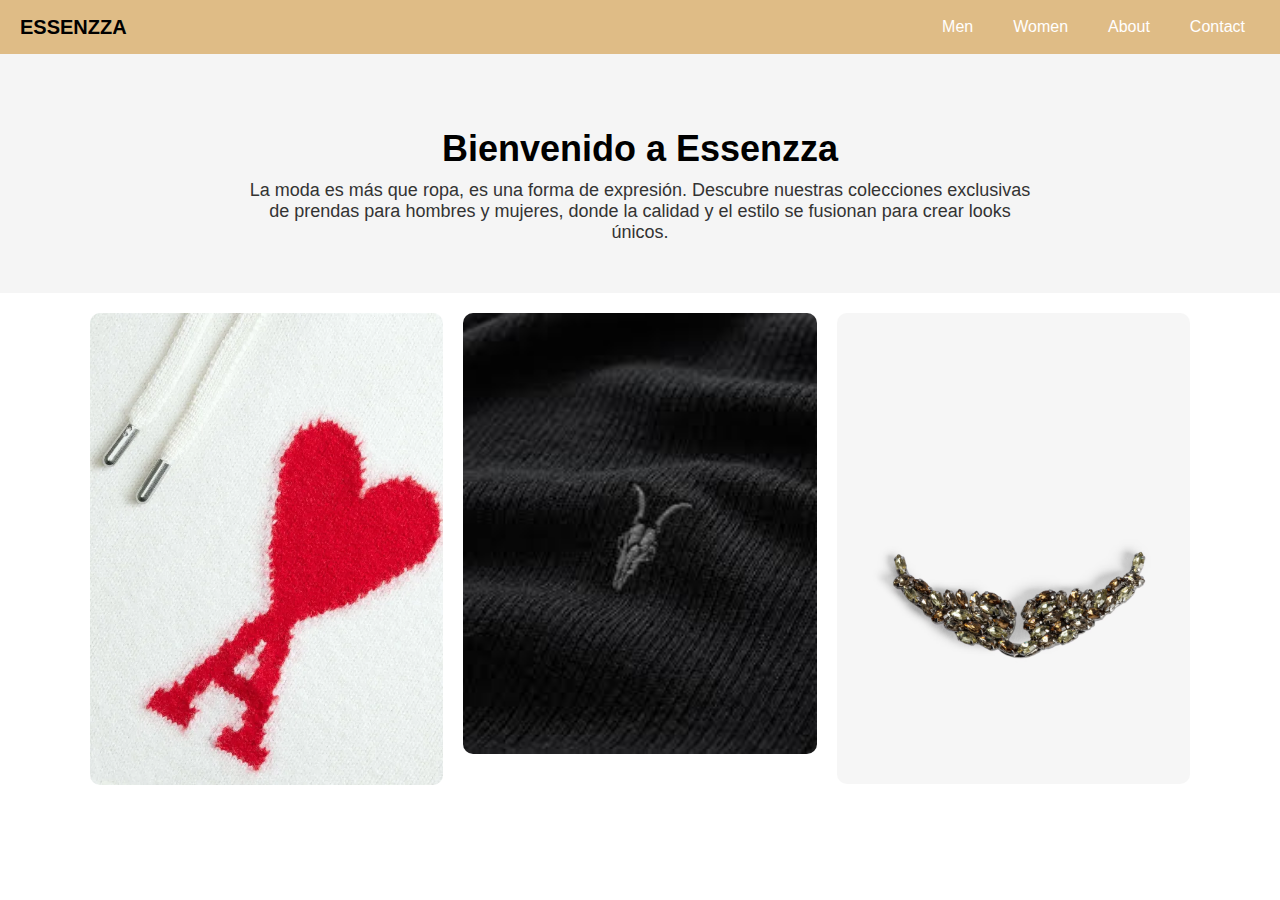
<file: index.html>
<!DOCTYPE html>
<html lang="en">
<head>
  <meta charset="UTF-8">
  <meta name="viewport" content="width=device-width, initial-scale=1.0">
  <title>Essenzza - Home</title>
  <link rel="stylesheet" href="styles.css">
  <style>
 
  </style>
</head>
<body>

  <nav class="navbar">
    <div class="logo">ESSENZZA</div>
    <div class="menu-toggle" onclick="toggleMenu()">☰</div>
    <div class="menu">
      <a href="men.html">Men</a>
      <a href="women.html">Women</a>
      <a href="about.html">About</a>
      <a href="contact.html">Contact</a>
    </div>
  </nav>

  <div class="hero">
    <h1>Bienvenido a Essenzza</h1>
    <p>La moda es más que ropa, es una forma de expresión. Descubre nuestras colecciones exclusivas de prendas para hombres y mujeres, donde la calidad y el estilo se fusionan para crear looks únicos.</p>
  </div>

  <div class="gallery">
    <a href="https://www.amiparis.com/" target="_blank">
      <img src="public/img/ami logo.webp" alt="Ami paris">
    </a>
    <a href="https://www.allsaints.com/" target="_blank">
      <img src="public/img/ramskull.jpg" alt="AllSaints">
    </a>
    <a href="https://zadig-et-voltaire.com/" target="_blank">
      <img src="public/img/Zadig Wings.avif" alt="Zadig & Voltaire">
    </a>
  
  </div>

  <script>
    function toggleMenu() {
      const menu = document.querySelector('.menu');
      menu.classList.toggle('show');
    }
  </script>

</body>
</html>
</file>
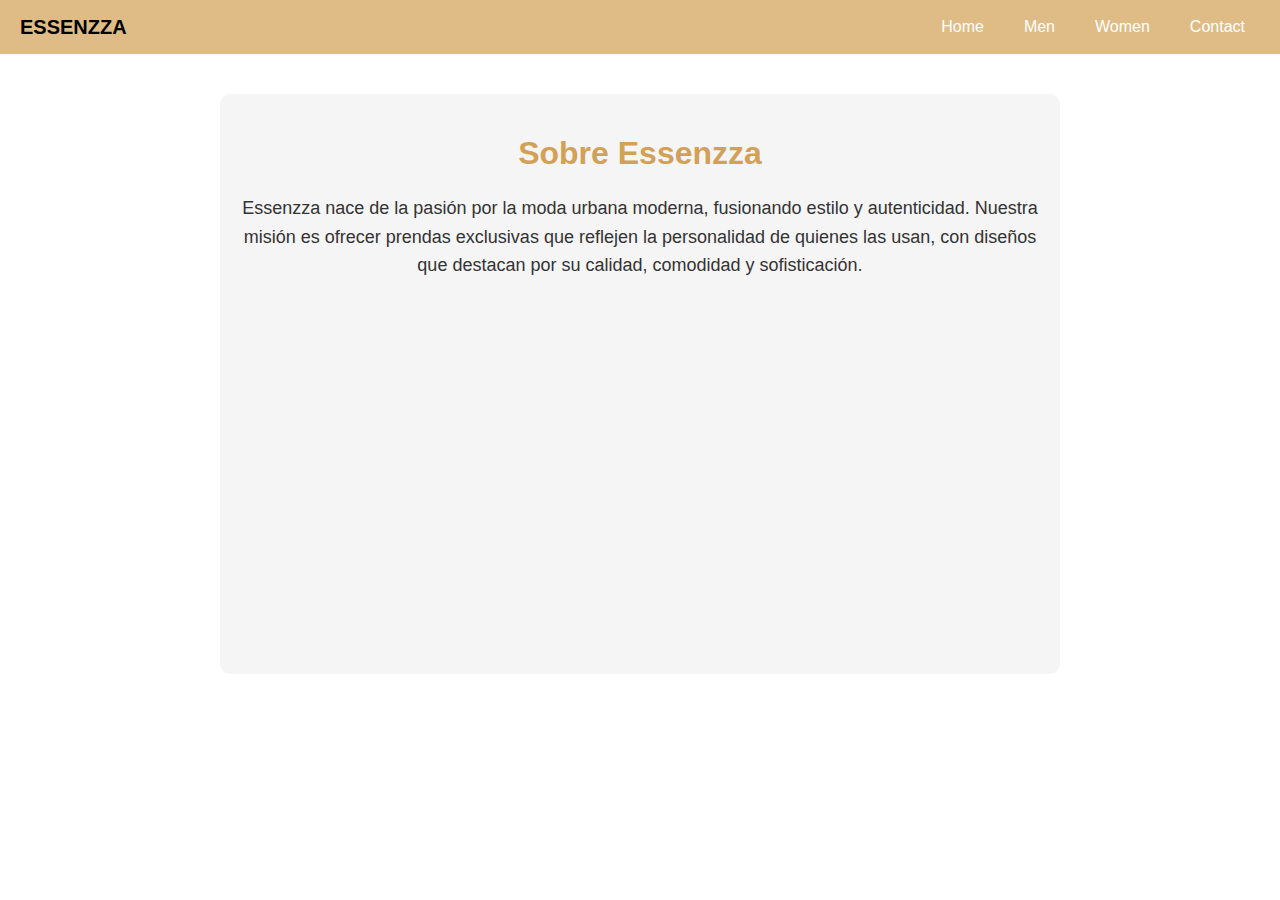
<file: about.html>
<!DOCTYPE html>
<html lang="en">
<head>
  <meta charset="UTF-8">
  <meta name="viewport" content="width=device-width, initial-scale=1.0">
  <title>About - Essenzza</title>
  <link rel="stylesheet" href="styles.css">
  <link rel="stylesheet" href="about.css">
</head>

<body>

  <nav class="navbar">
    <div class="logo">ESSENZZA</div>
    <div class="menu-toggle" onclick="toggleMenu()">☰</div>
    <div class="menu">
      <a href="index.html">Home</a>
      <a href="men.html">Men</a>
      <a href="women.html">Women</a>
      <a href="contact.html">Contact</a>
    </div>
  </nav>

  <div class="about-container">
    <h1>Sobre Essenzza</h1>
    <p>Essenzza nace de la pasión por la moda urbana moderna, fusionando estilo y autenticidad. Nuestra misión es ofrecer prendas exclusivas que reflejen la personalidad de quienes las usan, con diseños que destacan por su calidad, comodidad y sofisticación.</p>

    <div class="about-video">
      <iframe src="https://www.youtube.com/embed/vxYLL5IlTXI?si=hDutusJcJTzwT_vG" frameborder="0" allowfullscreen></iframe>
    </div>
  </div>

  <script>
    function toggleMenu() {
      const menu = document.querySelector('.menu');
      menu.classList.toggle('show');
    }
  </script>

</body>
</html>
</file>
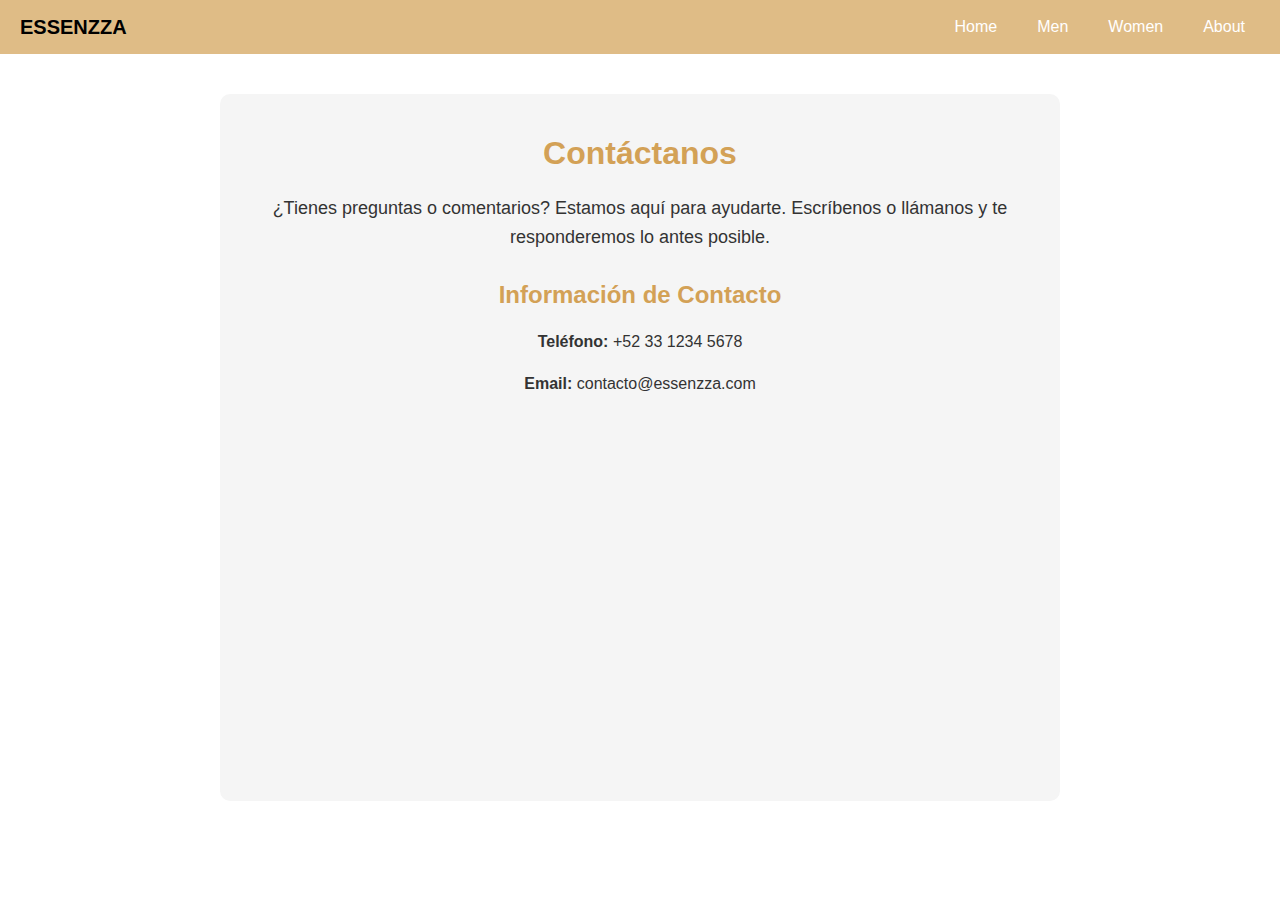
<file: contact.html>
<!DOCTYPE html>
<html lang="en">
<head>
  <meta charset="UTF-8">
  <meta name="viewport" content="width=device-width, initial-scale=1.0">
  <title>Contact - Essenzza</title>
  <link rel="stylesheet" href="styles.css">
  <link rel="stylesheet" href="contact.css">
</head>
<body>

  <nav class="navbar">
    <div class="logo">ESSENZZA</div>
    <div class="menu-toggle" onclick="toggleMenu()">☰</div>
    <div class="menu">
      <a href="index.html">Home</a>
      <a href="men.html">Men</a>
      <a href="women.html">Women</a>
      <a href="about.html">About</a>
    </div>
  </nav>

  <div class="contact-container">
    <h1>Contáctanos</h1>
    <p>¿Tienes preguntas o comentarios? Estamos aquí para ayudarte. Escríbenos o llámanos y te responderemos lo antes posible.</p>

    <div class="contact-info">
      <h2>Información de Contacto</h2>
      <p><strong>Teléfono:</strong> +52 33 1234 5678</p>
      <p><strong>Email:</strong> contacto@essenzza.com</p>
    </div>

    <div class="contact-video">
      <iframe src="https://www.youtube.com/embed/7JxigO5Zq8U?si=hZ3BRT4zDBUAB6wj" title="YouTube video player" title="YouTube video player" frameborder="0" allowfullscreen></iframe>
    </div>
  </div>

  <script>
    function toggleMenu() {
      const menu = document.querySelector('.menu');
      menu.classList.toggle('show');
    }
  </script>

</body>
</html>
</file>
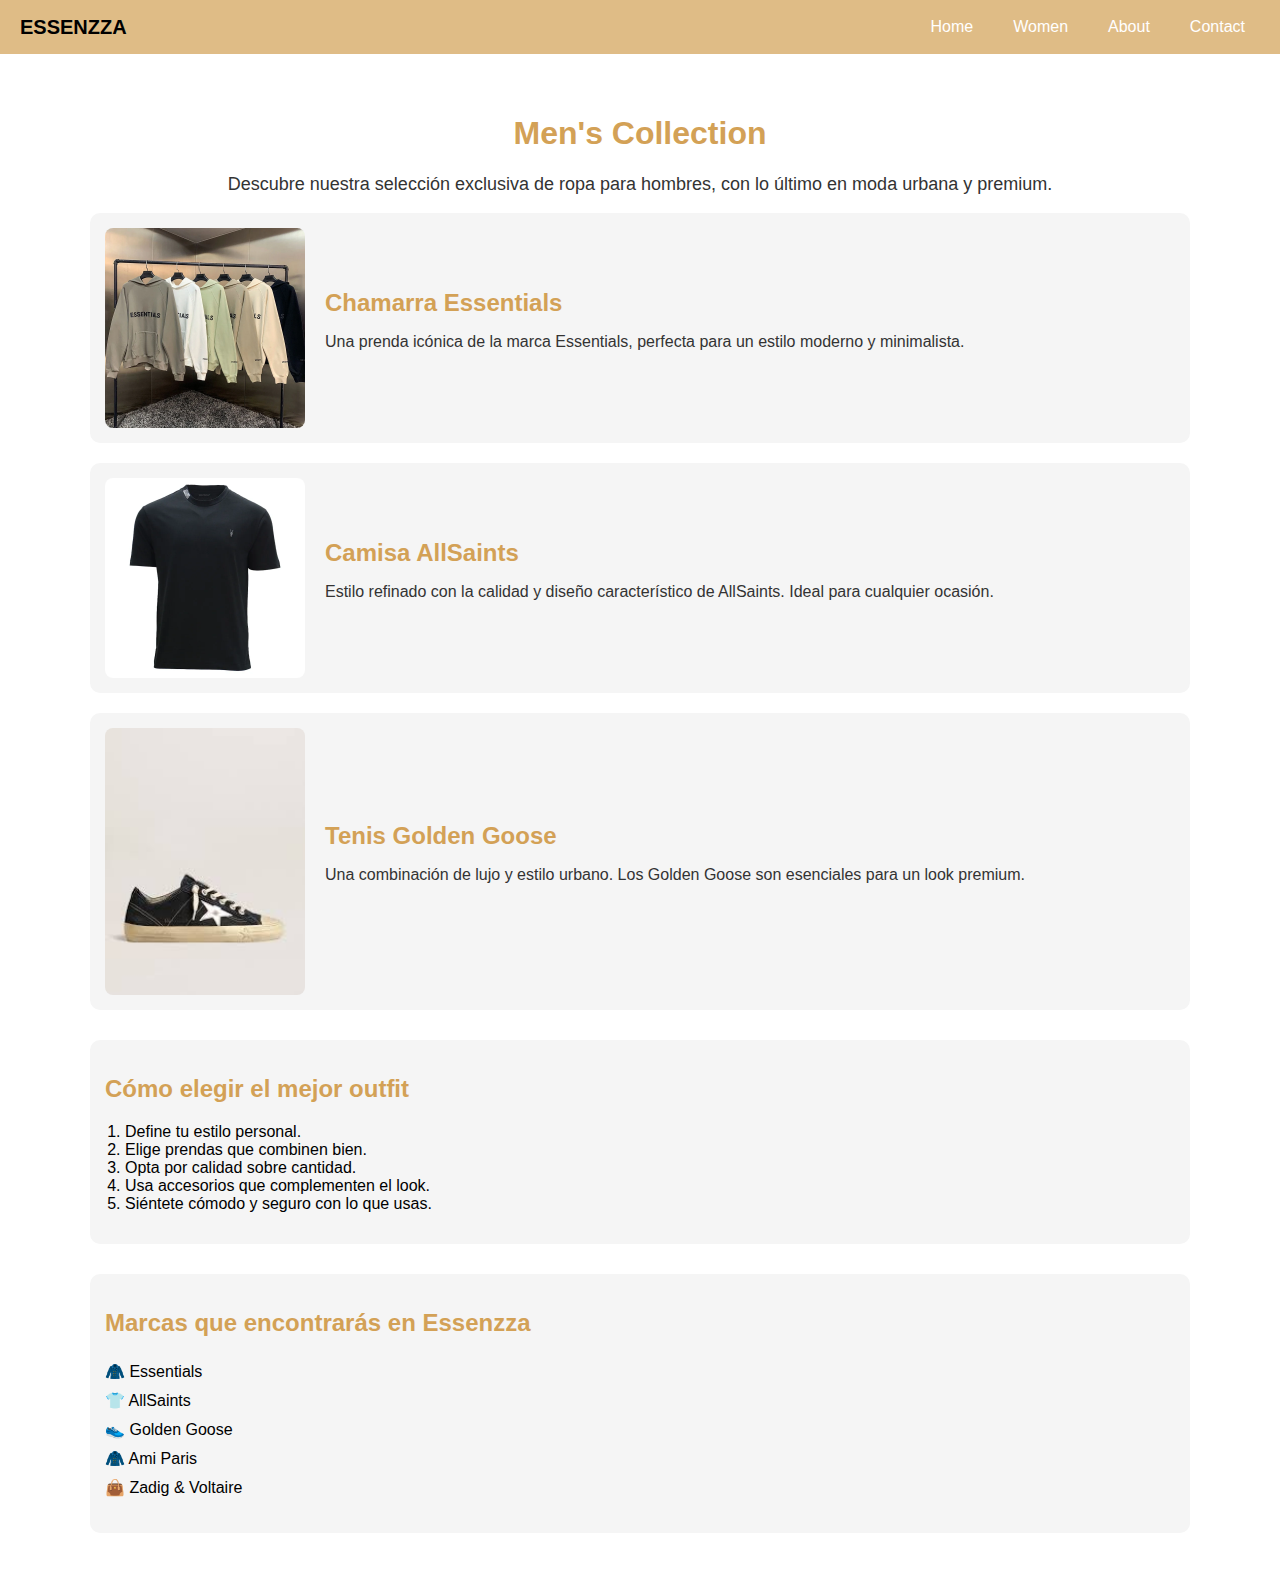
<file: men.html>
<!DOCTYPE html>
<html lang="en">
<head>
  <meta charset="UTF-8">
  <meta name="viewport" content="width=device-width, initial-scale=1.0">
  <title>Men - Essenzza</title>
  <link rel="stylesheet" href="styles.css">
  <link rel="stylesheet" href="men.css">
</head>
<body>

  <nav class="navbar">
    <div class="logo">ESSENZZA</div>
    <div class="menu-toggle" onclick="toggleMenu()">☰</div>
    <div class="menu">
      <a href="index.html">Home</a>
      <a href="women.html">Women</a>
      <a href="about.html">About</a>
      <a href="contact.html">Contact</a>
    </div>
  </nav>

  <div class="container">
    <h1 class="title">Men's Collection</h1>
    <p class="intro">Descubre nuestra selección exclusiva de ropa para hombres, con lo último en moda urbana y premium.</p>

    <div class="product">
      <img src="public/img/Essentials.webp" alt="Chamarra Essentials">
      <div class="product-info">
        <h2>Chamarra Essentials</h2>
        <p>Una prenda icónica de la marca Essentials, perfecta para un estilo moderno y minimalista.</p>
      </div>
    </div>

    <div class="product">
      <img src="public/img/Allsaints.webp" alt="Camisa AllSaints">
      <div class="product-info">
        <h2>Camisa AllSaints</h2>
        <p>Estilo refinado con la calidad y diseño característico de AllSaints. Ideal para cualquier ocasión.</p>
      </div>
    </div>

    <div class="product">
      <img src="public/img/golden goose v star.jpg" alt="Tenis Golden Goose">
      <div class="product-info">
        <h2>Tenis Golden Goose</h2>
        <p>Una combinación de lujo y estilo urbano. Los Golden Goose son esenciales para un look premium.</p>
      </div>
    </div>

    <div class="fashion-tips">
      <h2>Cómo elegir el mejor outfit</h2>
      <ol>
        <li>Define tu estilo personal.</li>
        <li>Elige prendas que combinen bien.</li>
        <li>Opta por calidad sobre cantidad.</li>
        <li>Usa accesorios que complementen el look.</li>
        <li>Siéntete cómodo y seguro con lo que usas.</li>
      </ol>
    </div>

    <div class="brands">
      <h2>Marcas que encontrarás en Essenzza</h2>
      <ul>
        <li>🧥 Essentials</li>
        <li>👕 AllSaints</li>
        <li>👟 Golden Goose</li>
        <li>🧥 Ami Paris</li>
        <li>👜 Zadig & Voltaire</li>
      </ul>
    </div>
  </div>

  <script>
    function toggleMenu() {
      const menu = document.querySelector('.menu');
      menu.classList.toggle('show');
    }
  </script>

</body>
</html>
</file>
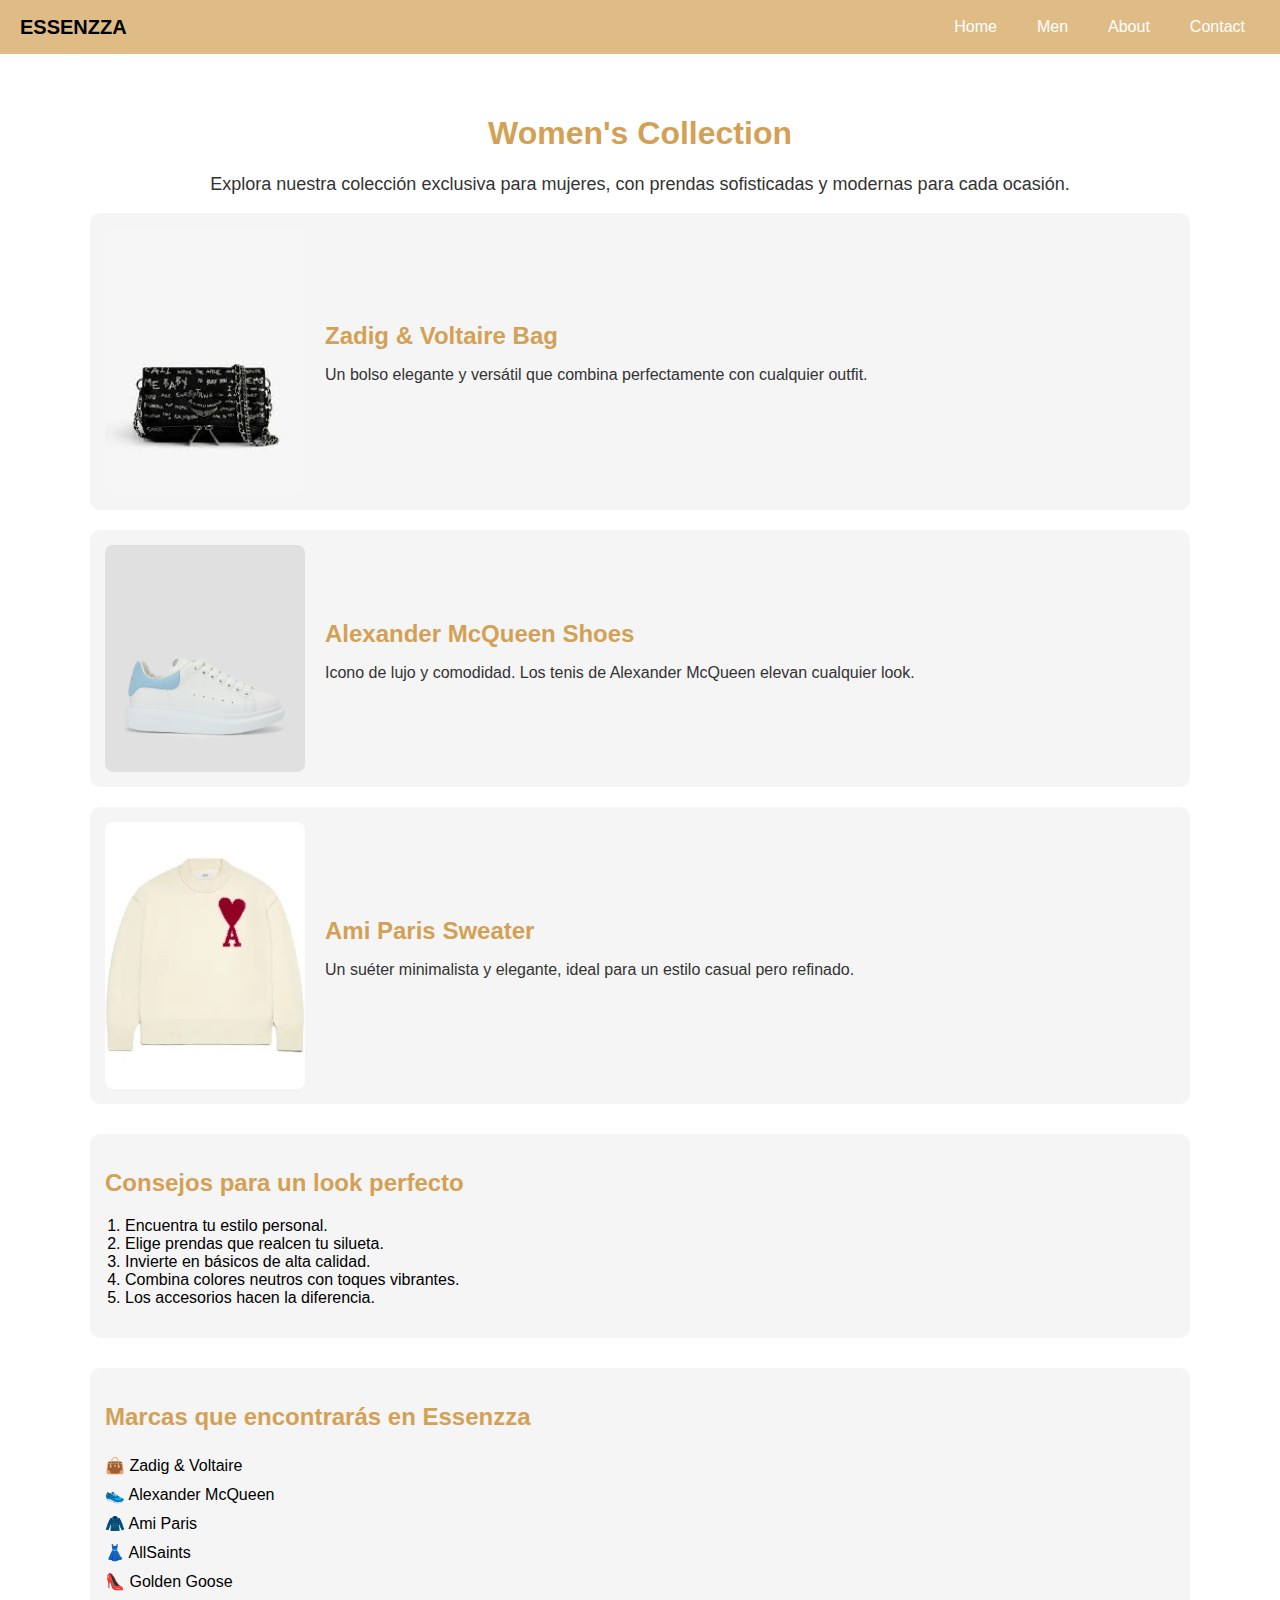
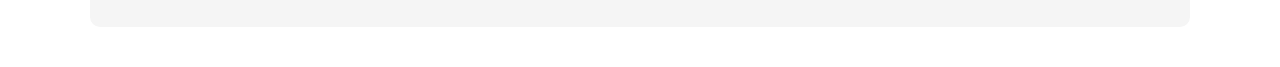
<file: women.html>
<!DOCTYPE html>
<html lang="en">
<head>
  <meta charset="UTF-8">
  <meta name="viewport" content="width=device-width, initial-scale=1.0">
  <title>Women - Essenzza</title>
  <link rel="stylesheet" href="styles.css">
  <link rel="stylesheet" href="men.css">
</head>
<body>

  <nav class="navbar">
    <div class="logo">ESSENZZA</div>
    <div class="menu-toggle" onclick="toggleMenu()">☰</div>
    <div class="menu">
      <a href="index.html">Home</a>
      <a href="men.html">Men</a>
      <a href="about.html">About</a>
      <a href="contact.html">Contact</a>
    </div>
  </nav>

  <div class="container">
    <h1 class="title">Women's Collection</h1>
    <p class="intro">Explora nuestra colección exclusiva para mujeres, con prendas sofisticadas y modernas para cada ocasión.</p>

    <div class="product">
      <img src="public/img/zadig.jpg" alt="Bolso Zadig & Voltaire">
      <div class="product-info">
        <h2>Zadig & Voltaire Bag</h2>
        <p>Un bolso elegante y versátil que combina perfectamente con cualquier outfit.</p>
      </div>
    </div>

    <div class="product">
      <img src="public/img/mcqueen.jpg" alt="Tenis Alexander McQueen">
      <div class="product-info">
        <h2>Alexander McQueen Shoes</h2>
        <p>Icono de lujo y comodidad. Los tenis de Alexander McQueen elevan cualquier look.</p>
      </div>
    </div>

    <div class="product">
      <img src="public/img/ami paris.webp" alt="Suéter Ami Paris">
      <div class="product-info">
        <h2>Ami Paris Sweater</h2>
        <p>Un suéter minimalista y elegante, ideal para un estilo casual pero refinado.</p>
      </div>
    </div>

    <div class="fashion-tips">
      <h2>Consejos para un look perfecto</h2>
      <ol>
        <li>Encuentra tu estilo personal.</li>
        <li>Elige prendas que realcen tu silueta.</li>
        <li>Invierte en básicos de alta calidad.</li>
        <li>Combina colores neutros con toques vibrantes.</li>
        <li>Los accesorios hacen la diferencia.</li>
      </ol>
    </div>

    <div class="brands">
      <h2>Marcas que encontrarás en Essenzza</h2>
      <ul>
        <li>👜 Zadig & Voltaire</li>
        <li>👟 Alexander McQueen</li>
        <li>🧥 Ami Paris</li>
        <li>👗 AllSaints</li>
        <li>👠 Golden Goose</li>
      </ul>
    </div>
  </div>

  <script>
    function toggleMenu() {
      const menu = document.querySelector('.menu');
      menu.classList.toggle('show');
    }
  </script>

</body>
</html>
</file>
<file: styles.css>
body {
      margin: 0;
      font-family: Arial, sans-serif;
    }
    .navbar {
      display: flex;
      justify-content: space-between;
      align-items: center;
      background-color: #d3a156b7;
      padding: 10px 20px;
    }
    .navbar a {
      color: white;
      text-decoration: none;
      padding: 8px 15px;
      transition: background 0.3s;
    }
    .navbar a:hover {
      background-color: #575757;
      border-radius: 5px;
    }
    .navbar .logo {
      font-size: 20px;
      font-weight: bold;
    }
    .navbar .menu {
      display: flex;
      gap: 10px;
    }
    .navbar .menu a {
      font-size: 16px;
    }
    .menu-toggle {
      display: none;
      cursor: pointer;
      color: white;
      font-size: 24px;
    }
    @media (max-width: 768px) {
      .navbar .menu {
        display: none;
        flex-direction: column;
        width: 100%;
        background-color: #333;
        position: absolute;
        top: 60px;
        left: 0;
      }
      .navbar .menu.show {
        display: flex;
      }
      .menu-toggle {
        display: block;
      }
    }
    .hero {
        text-align: center;
        padding: 50px 20px;
        background-color: #f5f5f5;
      }
      .hero h1 {
        color: #000000; 
        font-size: 36px;
        margin-bottom: 10px;
      }
      .hero p {
        color: #333;
        font-size: 18px;
        max-width: 800px;
        margin: 0 auto;
      }
      .gallery {
        display: grid;
        grid-template-columns: repeat(auto-fit, minmax(250px, 1fr));
        gap: 20px;
        padding: 20px;
        max-width: 1100px;
        margin: auto;
      }
      .gallery img {
        width: 100%;
        height: auto;
        border-radius: 10px;
      }
</file>
<file: about.css>
.about-container {
  max-width: 800px;
  margin: 40px auto;
  padding: 20px;
  text-align: center;
  background-color: #f5f5f5;
  border-radius: 10px;
}

.about-container h1 {
  color: #d3a156;
  font-size: 32px;
}

.about-container p {
  color: #333;
  font-size: 18px;
  line-height: 1.6;
}

.about-video {
  margin-top: 20px;
}

.about-video iframe {
  width: 100%;
  max-width: 600px;
  height: 350px;
  border-radius: 10px;
}
</file>
<file: contact.css>
.contact-container {
  max-width: 800px;
  margin: 40px auto;
  padding: 20px;
  text-align: center;
  background-color: #f5f5f5;
  border-radius: 10px;
}

.contact-container h1 {
  color: #d3a156;
  font-size: 32px;
}

.contact-container p {
  color: #333;
  font-size: 18px;
  line-height: 1.6;
}

.contact-info {
  margin-top: 30px;
}

.contact-info h2 {
  color: #d3a156;
  font-size: 24px;
}

.contact-info p {
  font-size: 16px;
  color: #333;
}

.contact-video {
  margin-top: 30px;
}

.contact-video iframe {
  width: 100%;
  max-width: 600px;
  height: 350px;
  border-radius: 10px;
}
</file>
<file: men.css>
body {
    margin: 0;
    font-family: Arial, sans-serif;
  }
  .navbar {
    display: flex;
    justify-content: space-between;
    align-items: center;
    background-color: #d3a156b7;
    padding: 10px 20px;
  }
  .navbar a {
    color: white;
    text-decoration: none;
    padding: 8px 15px;
    transition: background 0.3s;
  }
  .navbar a:hover {
    background-color: #575757;
    border-radius: 5px;
  }
  .navbar .logo {
    font-size: 20px;
    font-weight: bold;
  }
  .navbar .menu {
    display: flex;
    gap: 10px;
  }
  .navbar .menu a {
    font-size: 16px;
  }
  .menu-toggle {
    display: none;
    cursor: pointer;
    color: white;
    font-size: 24px;
  }
  @media (max-width: 768px) {
    .navbar .menu {
      display: none;
      flex-direction: column;
      width: 100%;
      background-color: #333;
      position: absolute;
      top: 60px;
      left: 0;
    }
    .navbar .menu.show {
      display: flex;
    }
    .menu-toggle {
      display: block;
    }
  }  .container {
    max-width: 1100px;
    margin: 20px auto;
    padding: 20px;
  }
  .product {
    display: flex;
    align-items: center;
    gap: 20px;
    background-color: #f5f5f5;
    padding: 15px;
    border-radius: 10px;
    margin-bottom: 20px;
  }
  .product img {
    width: 200px;
    border-radius: 8px;
  }
  .product-info {
    flex: 1;
  }
  .product h2 {
    color: #d3a156;
    margin: 0;
  }
  .product p {
    color: #333;
  }
  body {
    font-family: Arial, sans-serif;
    margin: 0;
    padding: 0;
  }
  
  .container {
    max-width: 1100px;
    margin: 20px auto;
    padding: 20px;
  }
  
  .title {
    color: #d3a156;
    text-align: center;
  }
  
  .intro {
    text-align: center;
    font-size: 18px;
    color: #333;
  }
  
  .product {
    display: flex;
    align-items: center;
    gap: 20px;
    background-color: #f5f5f5;
    padding: 15px;
    border-radius: 10px;
    margin-bottom: 20px;
  }
  
  .product img {
    width: 200px;
    border-radius: 8px;
  }
  
  .product-info {
    flex: 1;
  }
  
  .product h2 {
    color: #d3a156;
    margin: 0;
  }
  
  .product p {
    color: #333;
  }
  
  /* Sección de consejos de moda */
  .fashion-tips {
    margin-top: 30px;
    background-color: #f5f5f5;
    padding: 15px;
    border-radius: 10px;
  }
  
  .fashion-tips h2 {
    color: #d3a156;
  }
  
  .fashion-tips ol {
    padding-left: 20px;
  }
  
  /* Sección de marcas */
  .brands {
    margin-top: 30px;
    background-color: #f5f5f5;
    padding: 15px;
    border-radius: 10px;
  }
  
  .brands h2 {
    color: #d3a156;
  }
  
  .brands ul {
    list-style-type: none;
    padding: 0;
  }
  
  .brands ul li {
    padding: 5px 0;
  }
</file>
